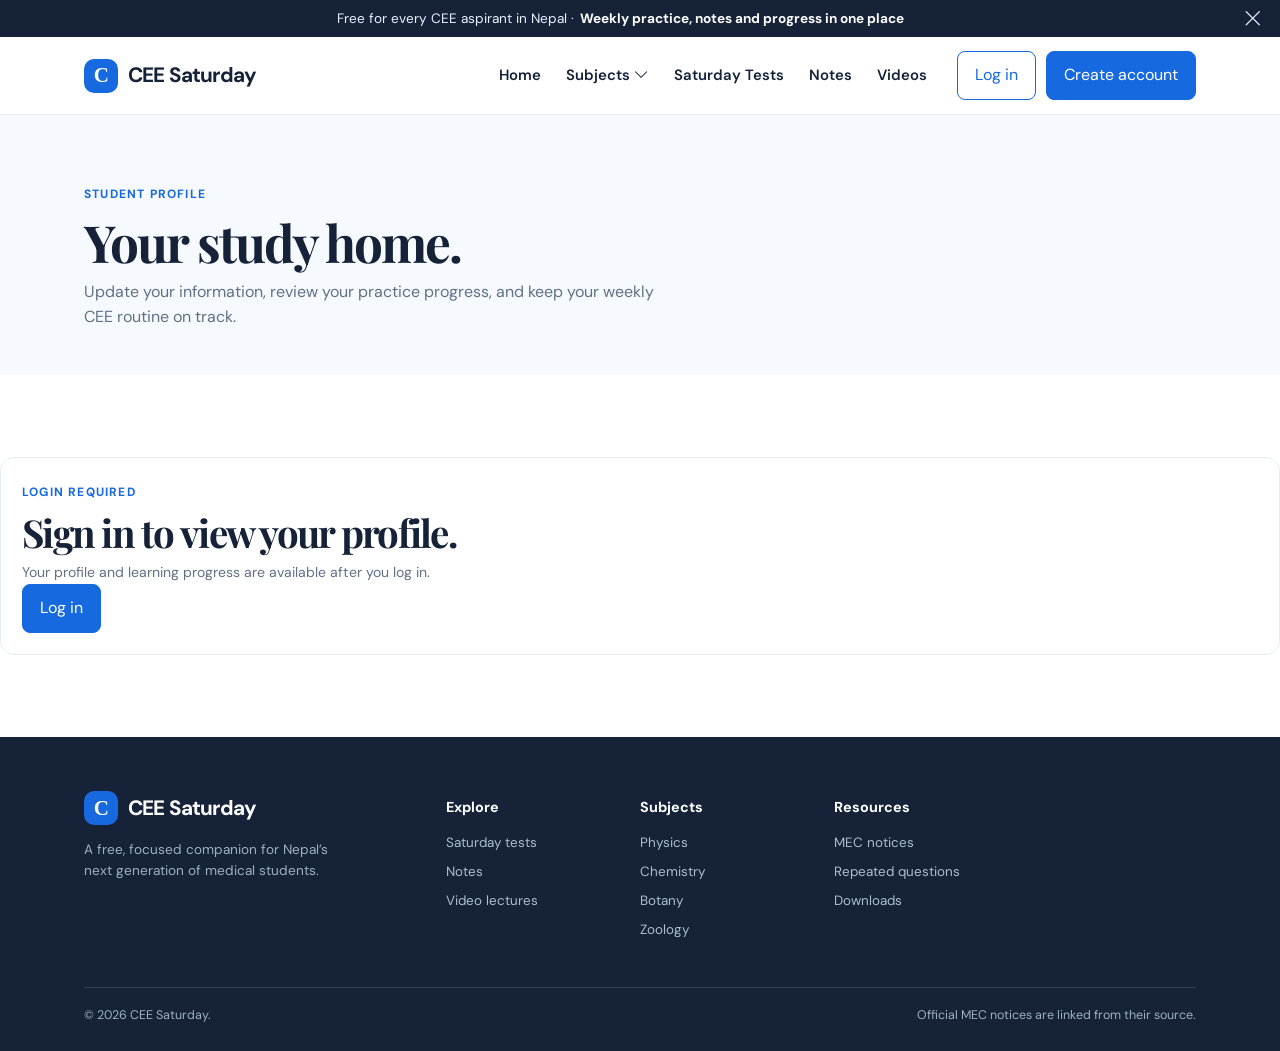
<file: profile.html>
<!doctype html><html lang="en"><head><meta charset="utf-8"><meta name="viewport" content="width=device-width,initial-scale=1"><title>My Profile — CEE Saturday</title><meta name="description" content="Manage your CEE Saturday student profile and review your practice progress."><link rel="stylesheet" href="https://cdn.jsdelivr.net/npm/bootstrap-icons@1.11.3/font/bootstrap-icons.min.css"><link rel="stylesheet" href="styles.css"></head><body id="profilePage"><div class="announcement site-announcement">Free for every CEE aspirant in Nepal · <strong>Weekly practice, notes and progress in one place</strong></div><header class="navbar"><div class="container nav-inner"><a class="brand" href="index.html"><span class="brand-mark">C</span>CEE Saturday</a><nav class="nav-links"><a href="index.html">Home</a><div class="subject-menu"><button type="button" class="subject-toggle" aria-expanded="false">Subjects <i class="bi bi-chevron-down"></i></button><div class="mega"><a href="notes.html?subject=physics"><b>Physics</b>Notes · Videos · Questions</a><a href="notes.html?subject=chemistry"><b>Chemistry</b>Notes · Videos · Questions</a><a href="notes.html?subject=botany"><b>Botany</b>Notes · Videos · Questions</a><a href="notes.html?subject=zoology"><b>Zoology</b>Notes · Videos · Questions</a></div></div><a href="saturday-tests.html">Saturday Tests</a><a href="notes.html">Notes</a><a href="videos.html">Videos</a></nav><div class="nav-actions"></div><button type="button" class="mobile-toggle" aria-label="Open navigation" aria-expanded="false"><i class="bi bi-list"></i></button></div></header>
<main><section class="page-head"><div class="container"><div class="eyebrow">Student profile</div><h1>Your study home.</h1><p class="section-sub">Update your information, review your practice progress, and keep your weekly CEE routine on track.</p></div></section>
<section class="section"><div class="container" id="profileContent" hidden><div class="profile-grid"><article class="profile-card profile-main"><div class="profile-avatar"><i class="bi bi-person"></i></div><div><span class="eyebrow">Account</span><h2 style="margin:6px 0 2px">Your information</h2><p class="section-sub">Your email is used for login and cannot be changed here.</p></div><form id="profileForm" class="profile-form"><label for="profileName">Full name</label><input id="profileName" required><label for="profileUsername">Username</label><input id="profileUsername" required pattern="[a-zA-Z0-9_]{3,24}"><label for="profileEmail">Email</label><input id="profileEmail" disabled><label for="profileCourse">Course / programme</label><input id="profileCourse" placeholder="MBBS"><label for="profileBio">About you</label><textarea id="profileBio" rows="4" maxlength="280" placeholder="Optional study goal"></textarea><div id="profileSaveNotice" hidden></div><button class="btn" id="profileSaveButton" type="submit">Save changes</button></form></article>
<aside class="profile-card progress-card"><span class="eyebrow">Practice progress</span><div class="progress-heading"><h2 style="margin:5px 0">How much have you covered?</h2><strong id="profileProgressValue">0%</strong></div><div class="progress-track large"><span id="profileProgressBar"></span></div><div class="profile-stats" id="profileStats"></div><h3 style="margin:25px 0 12px">Subjects</h3><div id="profileSubjects" class="profile-subjects"></div><a class="btn btn-outline" href="saturday-tests.html" style="margin-top:20px;width:100%">Continue practicing <i class="bi bi-arrow-right"></i></a></aside></div></div>
<div id="profileGuest" class="archive-card" hidden><span class="eyebrow">Login required</span><h2>Sign in to view your profile.</h2><p class="section-sub">Your profile and learning progress are available after you log in.</p><button class="btn" data-login-open>Log in</button></div></div></section></main>
<footer><div class="container"><div class="footer-grid"><div><a class="brand" href="index.html"><span class="brand-mark">C</span>CEE Saturday</a><p>A free, focused companion for Nepal’s next generation of medical students.</p></div><div class="footer-col"><h4>Explore</h4><a href="saturday-tests.html">Saturday tests</a><a href="notes.html">Notes</a><a href="videos.html">Video lectures</a></div><div class="footer-col"><h4>Subjects</h4><a href="notes.html?subject=physics">Physics</a><a href="notes.html?subject=chemistry">Chemistry</a><a href="notes.html?subject=botany">Botany</a><a href="notes.html?subject=zoology">Zoology</a></div><div class="footer-col"><h4>Resources</h4><a href="index.html#notices">MEC notices</a><a href="saturday-tests.html#repeated">Repeated questions</a><a href="notes.html">Downloads</a></div></div><div class="footer-bottom"><span>© 2026 CEE Saturday.</span><span>Official MEC notices are linked from their source.</span></div></div></footer><script src="api-config.js"></script><script src="script.js"></script></body></html>
</file>
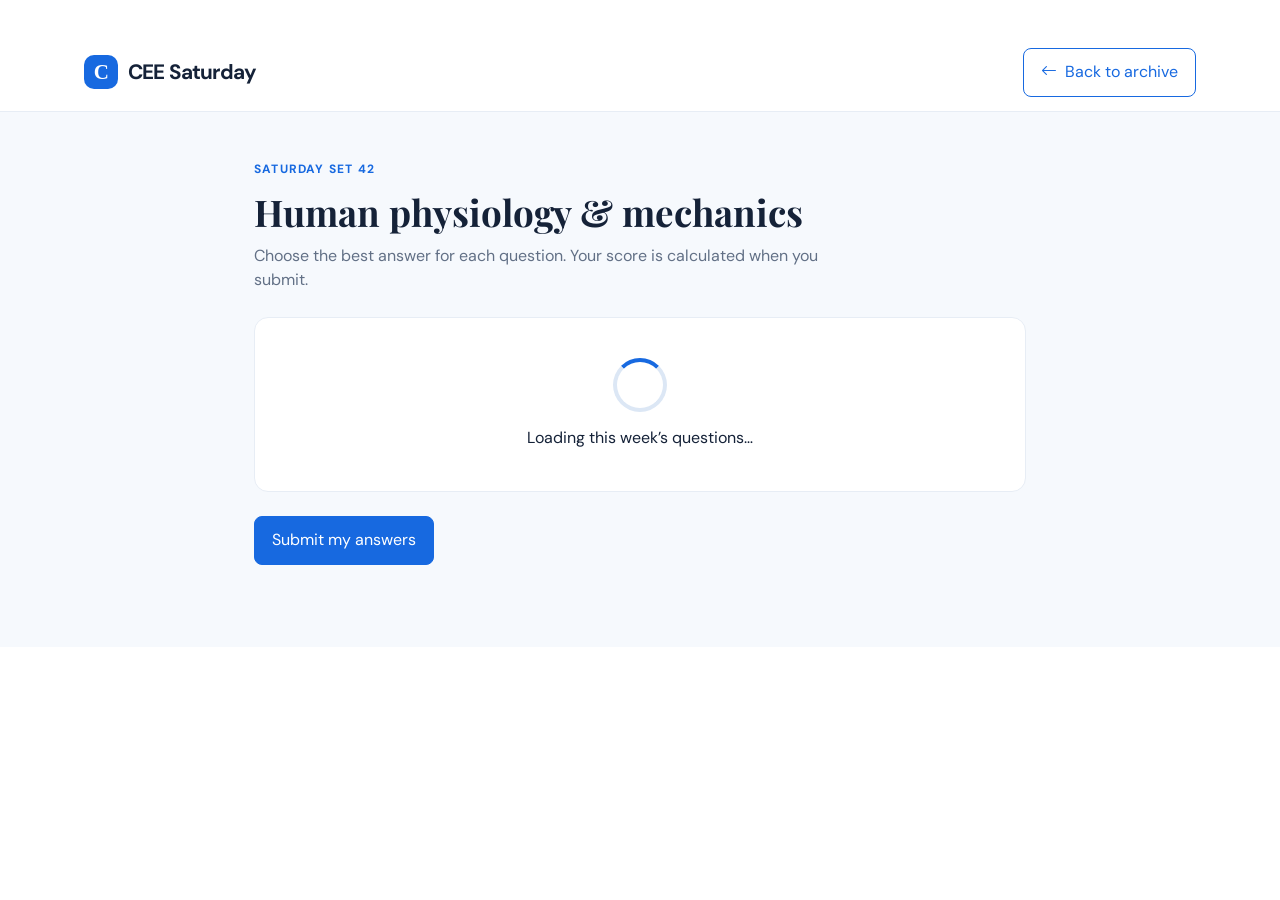
<file: quiz.html>
<!doctype html><html lang="en"><head><meta charset="utf-8"><meta name="viewport" content="width=device-width,initial-scale=1"><title>Saturday Quiz — CEE Saturday</title><link rel="stylesheet" href="https://cdn.jsdelivr.net/npm/bootstrap-icons@1.11.3/font/bootstrap-icons.min.css"><link rel="stylesheet" href="styles.css"></head><body><header class="navbar"><div class="container nav-inner"><a class="brand" href="index.html"><span class="brand-mark">C</span>CEE Saturday</a><a class="btn btn-outline" style="margin-left:auto" href="saturday-tests.html"><i class="bi bi-arrow-left"></i> Back to archive</a></div></header><main class="section alt"><div class="container quiz-shell"><div class="eyebrow">Saturday Set 42</div><h1 style="font:700 2.3rem 'Playfair Display',serif;margin:8px 0">Human physiology & mechanics</h1><p class="section-sub">Choose the best answer for each question. Your score is calculated when you submit.</p><div id="quizStatus" class="archive-card" style="margin:24px 0;text-align:center;padding:40px 20px"><div class="loader-ring" style="border-color:#dce7f5;border-top-color:var(--blue);margin-bottom:14px"></div>Loading this week’s questions…</div><form id="quizForm" class="repeat-list" hidden></form><button id="submitQuiz" type="button" class="btn" hidden>Submit my answers</button></div></main><script src="api-config.js"></script><script src="script.js"></script><script src="quiz.js"></script></body></html>
</file>
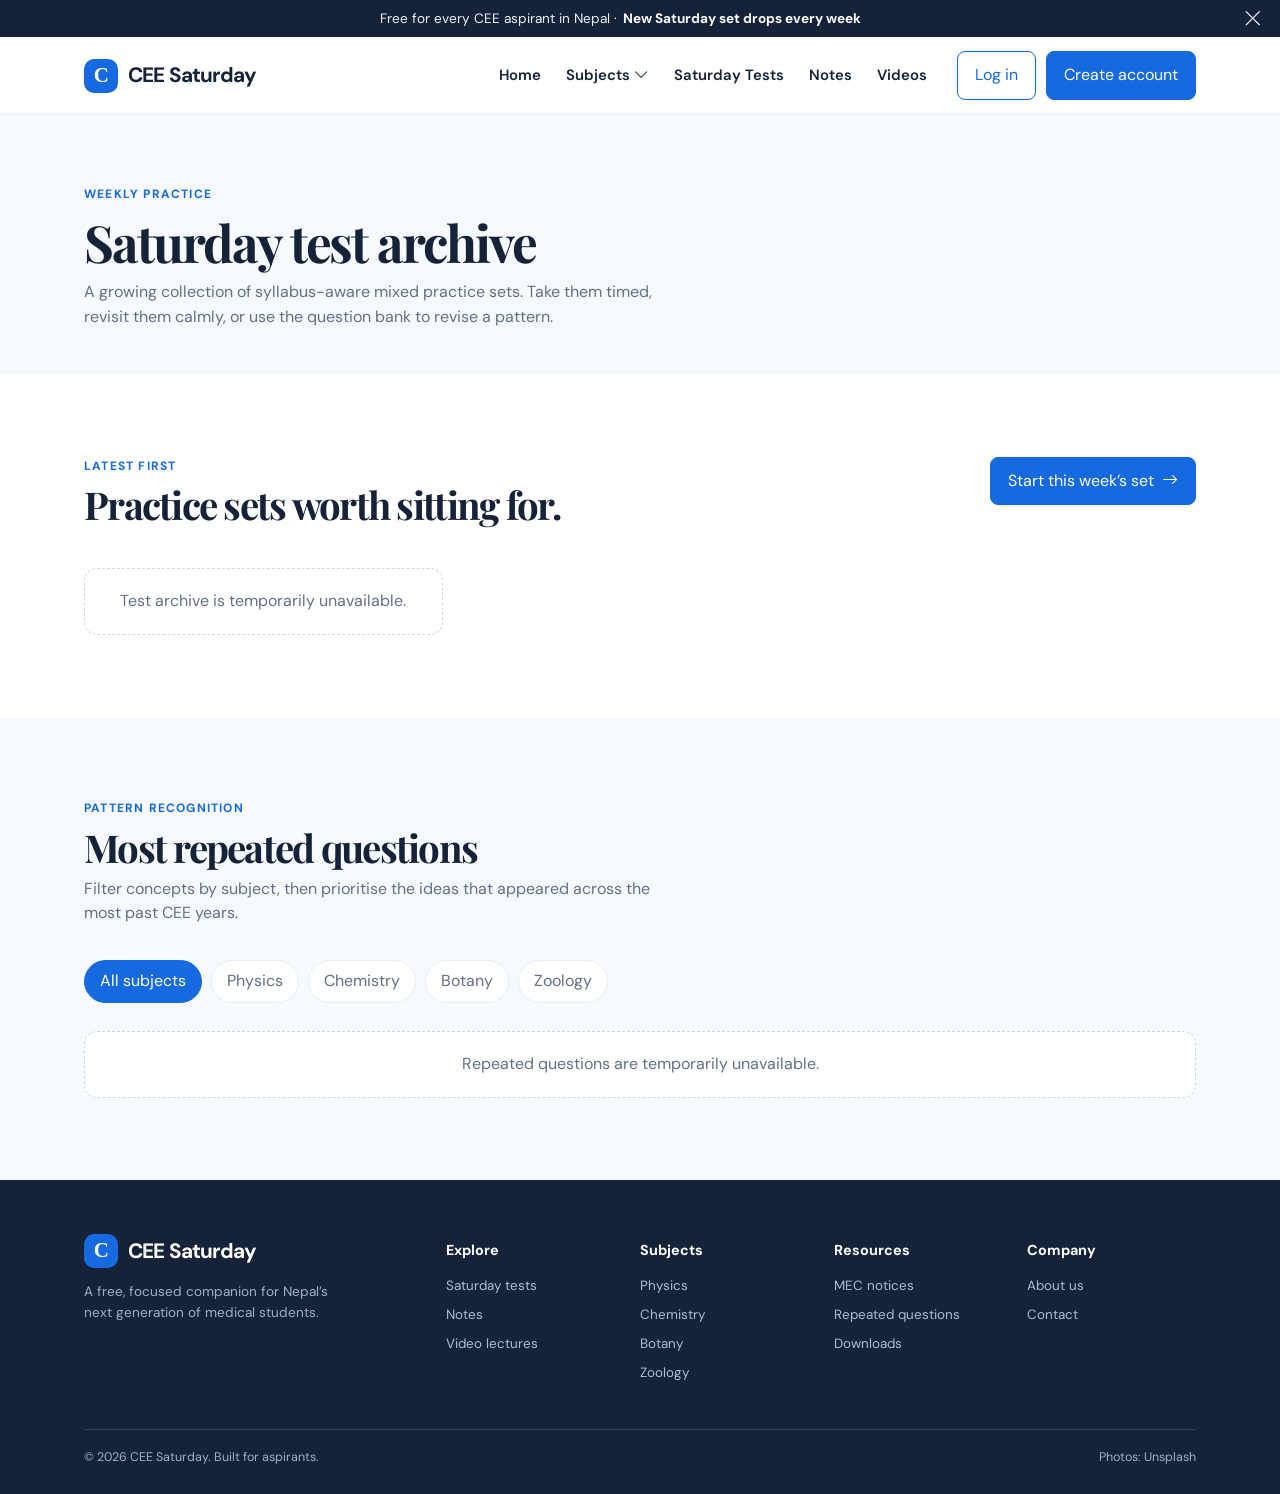
<file: saturday-tests.html>
<!doctype html><html lang="en"><head><meta charset="utf-8"><meta name="viewport" content="width=device-width,initial-scale=1"><title>Saturday Tests — CEE Saturday</title><link rel="stylesheet" href="https://cdn.jsdelivr.net/npm/bootstrap-icons@1.11.3/font/bootstrap-icons.min.css"><link rel="stylesheet" href="styles.css"></head><body>
<div class="announcement site-announcement">Free for every CEE aspirant in Nepal · <strong>New Saturday set drops every week</strong></div><header class="navbar"><div class="container nav-inner"><a class="brand" href="index.html"><span class="brand-mark">C</span>CEE Saturday</a><nav class="nav-links"><a href="index.html">Home</a><div class="subject-menu"><button type="button" class="subject-toggle" aria-expanded="false">Subjects <i class="bi bi-chevron-down"></i></button><div class="mega"><a href="notes.html?subject=physics"><b>Physics</b>Notes · Videos · Questions</a><a href="notes.html?subject=chemistry"><b>Chemistry</b>Notes · Videos · Questions</a><a href="notes.html?subject=botany"><b>Botany</b>Notes · Videos · Questions</a><a href="notes.html?subject=zoology"><b>Zoology</b>Notes · Videos · Questions</a></div></div><a href="saturday-tests.html">Saturday Tests</a><a href="notes.html">Notes</a><a href="videos.html">Videos</a></nav><div class="nav-actions"><button class="btn btn-outline" data-auth>Log in</button><button class="btn" data-auth>Create account</button></div><button type="button" class="mobile-toggle" aria-label="Open navigation" aria-expanded="false"><i class="bi bi-list"></i></button></div></header>
<main><section class="page-head"><div class="container"><div class="eyebrow">Weekly practice</div><h1>Saturday test archive</h1><p class="section-sub">A growing collection of syllabus-aware mixed practice sets. Take them timed, revisit them calmly, or use the question bank to revise a pattern.</p></div></section><section class="section"><div class="container"><div class="section-top"><div><div class="eyebrow">Latest first</div><h2>Practice sets worth sitting for.</h2></div><a class="btn" href="#" data-launch-test>Start this week’s set <i class="bi bi-arrow-right"></i></a></div><div class="archive-grid" id="testArchive" data-dynamic-site><div class="notice-empty">Loading test archive…</div></div></div></section><section class="section alt" id="repeated"><div class="container"><div class="section-top"><div><div class="eyebrow">Pattern recognition</div><h2>Most repeated questions</h2><p class="section-sub">Filter concepts by subject, then prioritise the ideas that appeared across the most past CEE years.</p></div></div><div class="filterbar" data-target="#questionBank"><button class="filter active" data-filter="all">All subjects</button><button class="filter" data-filter="physics">Physics</button><button class="filter" data-filter="chemistry">Chemistry</button><button class="filter" data-filter="botany">Botany</button><button class="filter" data-filter="zoology">Zoology</button></div><div class="repeat-list" id="questionBank"><div class="notice-empty">Loading repeated questions…</div></div></div></section></main>
<footer><div class="container"><div class="footer-grid"><div><a class="brand" href="index.html"><span class="brand-mark">C</span>CEE Saturday</a><p>A free, focused companion for Nepal’s next generation of medical students.</p></div><div class="footer-col"><h4>Explore</h4><a href="saturday-tests.html">Saturday tests</a><a href="notes.html">Notes</a><a href="videos.html">Video lectures</a></div><div class="footer-col"><h4>Subjects</h4><a href="notes.html?subject=physics">Physics</a><a href="notes.html?subject=chemistry">Chemistry</a><a href="notes.html?subject=botany">Botany</a><a href="notes.html?subject=zoology">Zoology</a></div><div class="footer-col"><h4>Resources</h4><a href="index.html#notices">MEC notices</a><a href="#repeated">Repeated questions</a><a href="notes.html">Downloads</a></div><div class="footer-col"><h4>Company</h4><a href="#">About us</a><a href="#">Contact</a></div></div><div class="footer-bottom"><span>© 2026 CEE Saturday. Built for aspirants.</span><span>Photos: Unsplash</span></div></div></footer><div class="modal" id="authModal" role="dialog" aria-modal="true"></div><div class="loader-overlay" id="loader"><div><div class="loader-ring"></div><div class="loader-text" id="loaderText">Loading Physics · Chemistry · Botany · Zoology</div><div class="loader-sub" id="loaderSub">Preparing your practice set</div></div></div><script src="api-config.js"></script><script src="script.js"></script></body></html>
</file>
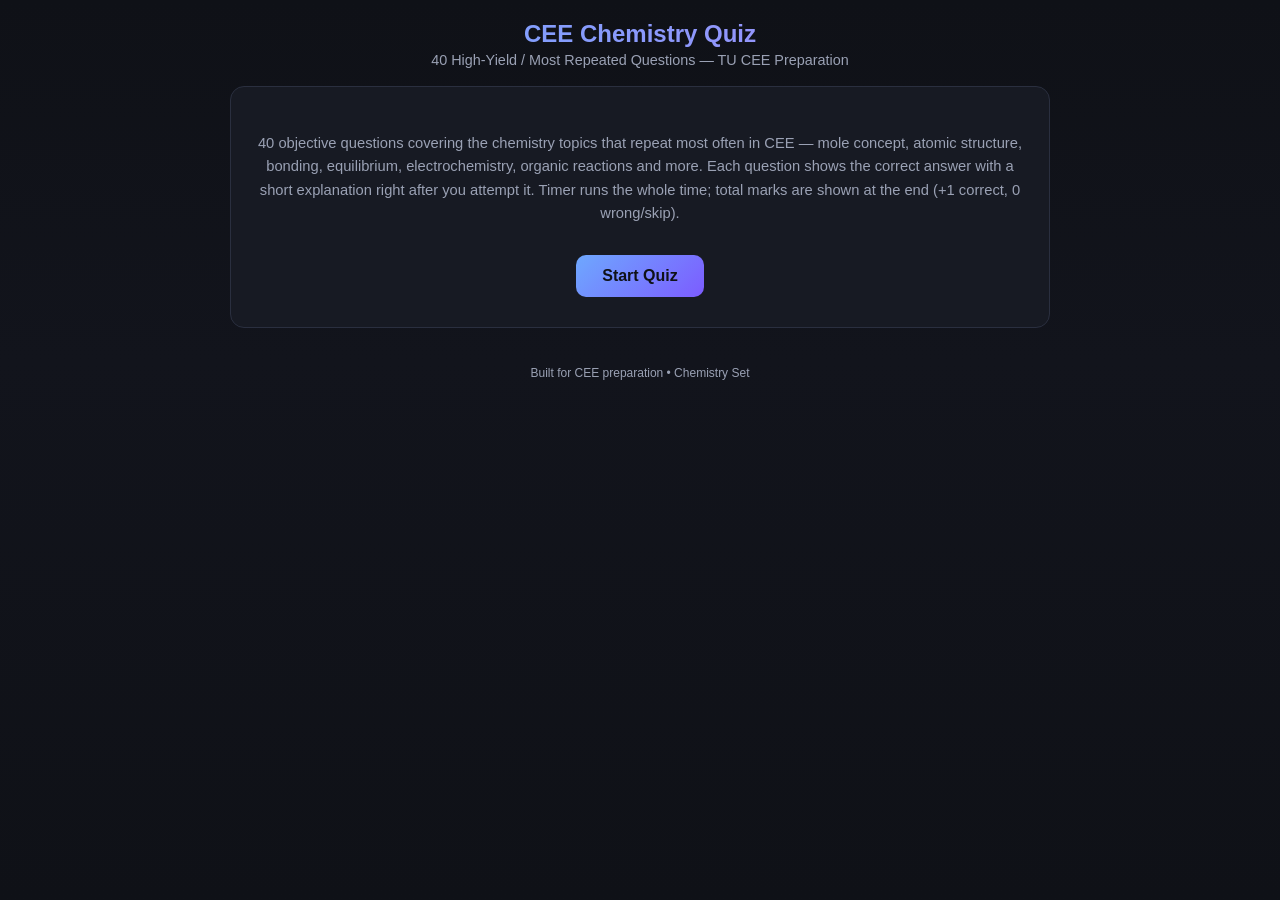
<file: saturday-quiz/chemistry-1-most-repeated.html>
<!DOCTYPE html>
<html lang="en">
<head>
<meta charset="UTF-8">
<meta name="viewport" content="width=device-width, initial-scale=1.0">
<title>CEE Chemistry Quiz — 40 Most Repeated Questions</title>
<style>
  :root{
    --bg:#0f1117;
    --card:#171a23;
    --card2:#1e2230;
    --border:#2a2f3f;
    --text:#e8eaf0;
    --muted:#9aa1b4;
    --accent:#6ea8fe;
    --green:#3ecf8e;
    --red:#ff6b6b;
    --yellow:#ffd166;
  }
  *{box-sizing:border-box;}
  body{
    margin:0;
    font-family:'Segoe UI',Roboto,Arial,sans-serif;
    background:linear-gradient(180deg,#0f1117,#12141c 40%,#0f1117);
    color:var(--text);
    min-height:100vh;
    padding:20px;
  }
  .wrap{max-width:820px;margin:0 auto;}
  header{
    text-align:center;
    margin-bottom:18px;
  }
  header h1{
    font-size:1.5rem;
    margin:0 0 4px;
    background:linear-gradient(90deg,var(--accent),#a78bfa);
    -webkit-background-clip:text;
    background-clip:text;
    color:transparent;
  }
  header p{color:var(--muted);margin:0;font-size:.9rem;}

  .topbar{
    display:flex;
    justify-content:space-between;
    align-items:center;
    background:var(--card);
    border:1px solid var(--border);
    border-radius:12px;
    padding:12px 16px;
    margin-bottom:16px;
    flex-wrap:wrap;
    gap:10px;
  }
  .stat{text-align:center;min-width:70px;}
  .stat .val{font-size:1.1rem;font-weight:700;}
  .stat .lbl{font-size:.7rem;color:var(--muted);text-transform:uppercase;letter-spacing:.05em;}
  #timerVal{color:var(--yellow);}
  #scoreVal{color:var(--green);}

  #startScreen{
    background:var(--card);
    border:1px solid var(--border);
    border-radius:14px;
    padding:30px 24px;
    text-align:center;
  }
  #startScreen p{color:var(--muted);line-height:1.6;font-size:.92rem;}
  .btn{
    background:linear-gradient(135deg,var(--accent),#7c5cff);
    color:#0f1117;
    border:none;
    padding:12px 26px;
    border-radius:10px;
    font-weight:700;
    font-size:1rem;
    cursor:pointer;
    margin-top:14px;
  }
  .btn:hover{filter:brightness(1.08);}
  .btn.secondary{
    background:var(--card2);
    color:var(--text);
    border:1px solid var(--border);
  }

  .qcard{
    background:var(--card);
    border:1px solid var(--border);
    border-radius:14px;
    padding:20px;
    margin-bottom:14px;
    display:none;
  }
  .qcard.active{display:block;}
  .qhead{
    display:flex;
    justify-content:space-between;
    color:var(--muted);
    font-size:.8rem;
    margin-bottom:8px;
  }
  .qtext{font-size:1.05rem;font-weight:600;margin-bottom:14px;line-height:1.5;}
  .options{display:flex;flex-direction:column;gap:9px;}
  .opt{
    background:var(--card2);
    border:1px solid var(--border);
    border-radius:10px;
    padding:11px 14px;
    cursor:pointer;
    font-size:.93rem;
    transition:.15s;
  }
  .opt:hover{border-color:var(--accent);}
  .opt.correct{
    background:rgba(62,207,142,.15);
    border-color:var(--green);
    color:var(--green);
  }
  .opt.wrong{
    background:rgba(255,107,107,.15);
    border-color:var(--red);
    color:var(--red);
  }
  .opt.disabled{cursor:default;pointer-events:none;}
  .explain{
    margin-top:12px;
    padding:12px 14px;
    background:#12151f;
    border-left:3px solid var(--accent);
    border-radius:8px;
    font-size:.87rem;
    color:var(--muted);
    display:none;
  }
  .explain.show{display:block;}
  .navrow{
    display:flex;
    justify-content:space-between;
    margin-top:16px;
  }
  .navrow button{
    background:var(--card2);
    color:var(--text);
    border:1px solid var(--border);
    padding:9px 16px;
    border-radius:8px;
    cursor:pointer;
    font-size:.88rem;
  }
  .navrow button:disabled{opacity:.4;cursor:not-allowed;}

  #jumpGrid{
    display:grid;
    grid-template-columns:repeat(10,1fr);
    gap:6px;
    margin:14px 0;
  }
  #jumpGrid button{
    aspect-ratio:1;
    border-radius:6px;
    border:1px solid var(--border);
    background:var(--card2);
    color:var(--text);
    font-size:.75rem;
    cursor:pointer;
  }
  #jumpGrid button.answered{background:rgba(110,168,254,.25);border-color:var(--accent);}
  #jumpGrid button.current{outline:2px solid var(--yellow);}

  #resultScreen{
    display:none;
    background:var(--card);
    border:1px solid var(--border);
    border-radius:14px;
    padding:26px;
    text-align:center;
  }
  #resultScreen h2{margin-top:0;}
  .bigscore{font-size:2.6rem;font-weight:800;color:var(--green);margin:6px 0;}
  .resultgrid{
    display:grid;
    grid-template-columns:repeat(3,1fr);
    gap:10px;
    margin:18px 0;
  }
  .resultgrid div{
    background:var(--card2);
    border:1px solid var(--border);
    border-radius:10px;
    padding:12px;
  }
  .resultgrid .v{font-size:1.2rem;font-weight:700;}
  .resultgrid .l{font-size:.72rem;color:var(--muted);text-transform:uppercase;}

  #reviewList{text-align:left;margin-top:20px;}
  .revItem{
    background:var(--card2);
    border:1px solid var(--border);
    border-radius:10px;
    padding:12px 14px;
    margin-bottom:8px;
    font-size:.87rem;
  }
  .revItem .q{font-weight:600;margin-bottom:4px;}
  .revItem .a{color:var(--muted);}
  .tagCorrect{color:var(--green);font-weight:700;}
  .tagWrong{color:var(--red);font-weight:700;}
  .tagSkip{color:var(--yellow);font-weight:700;}

  footer{text-align:center;color:var(--muted);font-size:.75rem;margin-top:24px;}
</style>
</head>
<body>
<div class="wrap">
  <header>
    <h1>CEE Chemistry Quiz</h1>
    <p>40 High-Yield / Most Repeated Questions — TU CEE Preparation</p>
  </header>

  <div id="startScreen">
    <p>40 objective questions covering the chemistry topics that repeat most often in CEE — mole concept, atomic structure, bonding, equilibrium, electrochemistry, organic reactions and more. Each question shows the correct answer with a short explanation right after you attempt it. Timer runs the whole time; total marks are shown at the end (+1 correct, 0 wrong/skip).</p>
    <button class="btn" onclick="startQuiz()">Start Quiz</button>
  </div>

  <div class="topbar" id="topbar" style="display:none;">
    <div class="stat"><div class="val" id="timerVal">00:00</div><div class="lbl">Time</div></div>
    <div class="stat"><div class="val" id="progressVal">0/40</div><div class="lbl">Attempted</div></div>
    <div class="stat"><div class="val" id="scoreVal">0</div><div class="lbl">Score (live)</div></div>
    <button class="btn secondary" style="margin:0;" onclick="finishQuiz()">Submit Quiz</button>
  </div>

  <div id="jumpGrid"></div>

  <div id="quizArea"></div>

  <div id="resultScreen">
    <h2>Quiz Completed</h2>
    <div class="bigscore" id="finalScore">0 / 40</div>
    <div class="resultgrid">
      <div><div class="v" id="rCorrect">0</div><div class="l">Correct</div></div>
      <div><div class="v" id="rWrong">0</div><div class="l">Wrong</div></div>
      <div><div class="v" id="rSkip">0</div><div class="l">Skipped</div></div>
      <div><div class="v" id="rTime">00:00</div><div class="l">Time Taken</div></div>
      <div><div class="v" id="rPercent">0%</div><div class="l">Percentage</div></div>
      <div><div class="v" id="rAccuracy">0%</div><div class="l">Accuracy</div></div>
    </div>
    <button class="btn" onclick="location.reload()">Retake Quiz</button>
    <div id="reviewList"></div>
  </div>

  <footer>Built for CEE preparation • Chemistry Set</footer>
</div>

<script>
const questions = [
{q:"The number of moles of electrons required to reduce 1 mole of MnO4⁻ to Mn²⁺ is:",o:["1","3","5","7"],a:2,e:"Mn goes from +7 to +2, a gain of 5 electrons: MnO4⁻ + 8H⁺ + 5e⁻ → Mn²⁺ + 4H2O."},
{q:"Which quantum number determines the shape of an orbital?",o:["Principal (n)","Azimuthal (l)","Magnetic (m)","Spin (s)"],a:1,e:"The azimuthal (angular momentum) quantum number l defines the subshell/orbital shape (s, p, d, f)."},
{q:"According to Aufbau principle, the electron enters into the orbital having:",o:["Highest (n+l) value","Lowest (n+l) value","Highest n value","Lowest n value only"],a:1,e:"Electrons fill orbitals in order of increasing (n+l); for equal (n+l), the orbital with lower n is filled first."},
{q:"The hybridization of carbon in CH4, C2H4 and C2H2 respectively is:",o:["sp3, sp2, sp","sp2, sp3, sp","sp, sp2, sp3","sp3, sp, sp2"],a:0,e:"CH4 is sp3 (tetrahedral), C2H4 is sp2 (planar, double bond), C2H2 is sp (linear, triple bond)."},
{q:"Which of the following has the maximum bond angle?",o:["NH3","H2O","CH4","PH3"],a:2,e:"CH4 has an ideal tetrahedral bond angle of 109.5°, unaffected by lone pairs (unlike NH3, H2O)."},
{q:"The ideal gas equation PV = nRT fails to explain the behaviour of real gases mainly because it ignores:",o:["Temperature","Molecular volume and intermolecular forces","Pressure","Number of moles"],a:1,e:"Real gases deviate from ideality due to finite molecular volume and intermolecular attractions, corrected by the van der Waals equation."},
{q:"For a spontaneous process at constant temperature and pressure, which condition must hold?",o:["ΔG > 0","ΔG = 0","ΔG < 0","ΔS = 0"],a:2,e:"A process is spontaneous at constant T and P when the Gibbs free energy change ΔG is negative."},
{q:"For the equilibrium reaction, Le Chatelier's principle predicts that increasing pressure favours the side with:",o:["More moles of gas","Fewer moles of gas","Equal moles of gas","No effect ever"],a:1,e:"Increasing pressure shifts equilibrium toward the side with fewer gas moles, reducing total volume."},
{q:"The pH of a 0.01 M HCl solution is approximately:",o:["1","2","7","12"],a:1,e:"HCl is a strong acid, fully dissociated: [H+] = 0.01 M = 10⁻², so pH = 2."},
{q:"In the electrochemical series, the species with the most positive standard reduction potential is the:",o:["Strongest reducing agent","Weakest oxidizing agent","Strongest oxidizing agent","Least reactive metal"],a:2,e:"A high (more positive) standard reduction potential means the species is readily reduced, making it a strong oxidizing agent."},
{q:"The rate of a first-order reaction depends on:",o:["Square of concentration of reactant","First power of concentration of one reactant","Concentration of product","Zero order in reactant"],a:1,e:"For a first-order reaction, rate = k[A]¹, directly proportional to the first power of reactant concentration."},
{q:"Which of the following alkaline earth metal hydroxides is the most soluble in water?",o:["Be(OH)2","Mg(OH)2","Ca(OH)2","Ba(OH)2"],a:3,e:"Solubility of Group 2 hydroxides increases down the group; Ba(OH)2 is the most soluble."},
{q:"Which noble gas does NOT form any known chemical compound?",o:["Xenon","Krypton","Helium","Radon"],a:2,e:"Helium has an extremely high ionization energy and no known stable compounds, unlike Xe and Kr."},
{q:"The oxidation state of chromium in K2Cr2O7 is:",o:["+3","+4","+6","+7"],a:2,e:"In K2Cr2O7: 2(+1) + 2(Cr) + 7(-2) = 0 → Cr = +6."},
{q:"According to Werner's theory, the secondary valency of a coordination compound corresponds to:",o:["Oxidation number","Coordination number","Charge on the complex","Number of ligands only in outer sphere"],a:1,e:"Secondary valency in Werner's theory is the coordination number — the number of ligand donor atoms bonded to the central metal."},
{q:"The IUPAC name of CH3-CH2-CHO is:",o:["Propanal","Propanol","Propanone","Propanoic acid"],a:0,e:"CH3-CH2-CHO is a 3-carbon aldehyde, named propanal."},
{q:"Which type of isomerism is shown by ethanol and dimethyl ether?",o:["Chain isomerism","Position isomerism","Functional isomerism","Geometrical isomerism"],a:2,e:"Ethanol (C2H5OH) and dimethyl ether (CH3OCH3) have the same molecular formula but different functional groups — functional isomerism."},
{q:"Markovnikov's rule is applicable to the addition of HX to:",o:["Symmetrical alkenes","Unsymmetrical alkenes","Alkanes","Aromatic rings"],a:1,e:"Markovnikov's rule states that in addition of HX to an unsymmetrical alkene, H adds to the carbon with more hydrogens already attached."},
{q:"The SN1 reaction mechanism proceeds through the formation of a:",o:["Free radical","Carbanion","Carbocation intermediate","Carbene"],a:2,e:"SN1 reactions occur via a two-step mechanism involving a stable carbocation intermediate, favoring tertiary substrates."},
{q:"Which reagent is commonly used to distinguish between primary, secondary and tertiary alcohols?",o:["Lucas reagent","Tollens' reagent","Fehling's solution","Grignard reagent"],a:0,e:"Lucas reagent (ZnCl2/conc. HCl) reacts at different rates with 1°, 2°, and 3° alcohols, producing turbidity at different speeds."},
{q:"Aldehydes give a positive Tollens' test because they act as:",o:["Oxidizing agents","Reducing agents","Dehydrating agents","Catalysts"],a:1,e:"Aldehydes reduce Tollens' reagent (ammoniacal AgNO3) to metallic silver (silver mirror), acting as reducing agents."},
{q:"The acidity order of carboxylic acid, phenol, and alcohol is:",o:["Alcohol > Phenol > Carboxylic acid","Carboxylic acid > Phenol > Alcohol","Phenol > Carboxylic acid > Alcohol","Carboxylic acid > Alcohol > Phenol"],a:1,e:"Carboxylic acids are most acidic (stable resonance-stabilized carboxylate), followed by phenol, then alcohol (least acidic)."},
{q:"Aniline is a weaker base than methylamine because:",o:["Aniline has higher molecular weight","The lone pair on N is delocalized into the benzene ring","Aniline is more soluble in water","Methylamine has a triple bond"],a:1,e:"In aniline, the nitrogen lone pair conjugates with the aromatic ring, reducing its availability for protonation, hence weaker basicity."},
{q:"Glucose and fructose are examples of:",o:["Disaccharides","Monosaccharides","Polysaccharides","Polymers"],a:1,e:"Both glucose and fructose are simple sugars that cannot be hydrolyzed further — monosaccharides."},
{q:"Proteins are polymers of:",o:["Glucose units","Amino acids","Fatty acids","Nucleotides"],a:1,e:"Proteins are formed by condensation polymerization of amino acids linked via peptide bonds."},
{q:"Nylon-6,6 is an example of which type of polymer?",o:["Addition polymer","Condensation polymer","Natural polymer","Elastomer only"],a:1,e:"Nylon-6,6 is formed by condensation polymerization of hexamethylenediamine and adipic acid, releasing water."},
{q:"The main cause of ozone layer depletion is attributed to:",o:["Carbon dioxide","Chlorofluorocarbons (CFCs)","Nitrogen gas","Water vapour"],a:1,e:"CFCs release chlorine radicals in the stratosphere that catalytically destroy ozone molecules."},
{q:"In a face-centred cubic (fcc) unit cell, the number of atoms per unit cell is:",o:["1","2","4","6"],a:2,e:"FCC: 8 corner atoms × 1/8 + 6 face atoms × 1/2 = 1 + 3 = 4 atoms per unit cell."},
{q:"The colligative property that is used to determine the molar mass of a polymer is usually:",o:["Relative lowering of vapour pressure","Osmotic pressure","Elevation in boiling point","Depression in freezing point"],a:1,e:"Osmotic pressure is preferred for large molecules like polymers because even dilute solutions give a measurable, significant osmotic pressure."},
{q:"Adsorption of gas on a solid surface generally decreases with increase in:",o:["Surface area","Pressure","Temperature","Concentration of gas"],a:2,e:"Adsorption is generally exothermic, so increasing temperature decreases the extent of adsorption."},
{q:"The process of concentration of ore by froth flotation is mainly used for:",o:["Oxide ores","Sulphide ores","Carbonate ores","Halide ores"],a:1,e:"Froth flotation exploits the preferential wetting of sulphide ore particles by oil/froth, separating them from gangue."},
{q:"Which gas is evolved when dilute HCl reacts with sodium carbonate?",o:["H2","O2","CO2","Cl2"],a:2,e:"Na2CO3 + 2HCl → 2NaCl + H2O + CO2, releasing carbon dioxide gas with brisk effervescence."},
{q:"The number of significant figures in Avogadro's number (6.022 × 10²³) is:",o:["3","4","5","6"],a:1,e:"6.022 has four significant figures (6, 0, 2, 2)."},
{q:"Which of the following exhibits hydrogen bonding most strongly?",o:["HF","HCl","HBr","HI"],a:0,e:"HF has the smallest, most electronegative F atom, giving it the strongest hydrogen bonding among the hydrogen halides."},
{q:"A catalyst increases the rate of reaction by:",o:["Increasing the enthalpy of reaction","Lowering the activation energy","Increasing the activation energy","Shifting equilibrium position"],a:1,e:"A catalyst provides an alternate pathway with lower activation energy, speeding up both forward and reverse reactions without shifting equilibrium."},
{q:"According to the Arrhenius equation, rate constant k increases with:",o:["Decrease in temperature","Increase in temperature","Decrease in activation energy only","No dependence on temperature"],a:1,e:"k = Ae^(-Ea/RT); as temperature increases, k increases exponentially."},
{q:"The Hardy-Schulze rule relates coagulating power of an ion to its:",o:["Atomic mass","Charge (valency)","Ionic radius only","Boiling point"],a:1,e:"Hardy-Schulze rule states that the coagulating power of an ion increases sharply with the magnitude of its charge on the ion opposite to that of the sol particle."},
{q:"Which of the following is an example of a Lewis acid?",o:["NH3","BF3","H2O","OH⁻"],a:1,e:"BF3 has an incomplete octet and can accept an electron pair, making it a classic Lewis acid."},
{q:"The vapour density of a gas is 8. Its molecular mass is:",o:["8","16","24","32"],a:1,e:"Molecular mass = 2 × vapour density = 2 × 8 = 16."},
{q:"Which of the following has the highest lattice energy?",o:["NaCl","MgO","KCl","CaO"],a:1,e:"MgO has small, highly charged ions (Mg²⁺, O²⁻), giving it the highest lattice energy among the given options."},
{q:"Ozone acts as a powerful:",o:["Reducing agent only","Oxidizing agent","Neutral gas with no reactivity","Inert gas"],a:1,e:"Ozone readily decomposes to give nascent oxygen, making it a strong oxidizing agent used in bleaching and water purification."}
];

let current = 0;
let answers = new Array(questions.length).fill(null); // selected option index or null
let startTime = null;
let timerInterval = null;
let elapsedSeconds = 0;
let finished = false;

const quizArea = document.getElementById('quizArea');
const jumpGrid = document.getElementById('jumpGrid');

function buildJumpGrid(){
  jumpGrid.innerHTML = '';
  questions.forEach((_,i)=>{
    const b = document.createElement('button');
    b.textContent = i+1;
    b.onclick = ()=>goTo(i);
    jumpGrid.appendChild(b);
  });
}

function buildQuestions(){
  quizArea.innerHTML = '';
  questions.forEach((qObj,i)=>{
    const card = document.createElement('div');
    card.className = 'qcard';
    card.id = 'q'+i;
    card.innerHTML = `
      <div class="qhead"><span>Question ${i+1} of ${questions.length}</span><span>1 mark</span></div>
      <div class="qtext">${qObj.q}</div>
      <div class="options" id="opts${i}"></div>
      <div class="explain" id="exp${i}"><strong>Explanation:</strong> ${qObj.e}</div>
      <div class="navrow">
        <button onclick="goTo(${i-1})" ${i===0?'disabled':''}>← Previous</button>
        <button onclick="goTo(${i+1})" ${i===questions.length-1?'disabled':''}>Next →</button>
      </div>
    `;
    quizArea.appendChild(card);
    const optsDiv = card.querySelector('#opts'+i);
    qObj.o.forEach((optText,oi)=>{
      const opt = document.createElement('div');
      opt.className = 'opt';
      opt.textContent = String.fromCharCode(65+oi) + ') ' + optText;
      opt.onclick = ()=>selectAnswer(i,oi);
      optsDiv.appendChild(opt);
    });
  });
}

function selectAnswer(qi,oi){
  if(answers[qi] !== null || finished) return; // lock after first attempt
  answers[qi] = oi;
  renderQuestionState(qi);
  updateProgress();
  updateJumpGrid();
}

function renderQuestionState(qi){
  const qObj = questions[qi];
  const optsDiv = document.getElementById('opts'+qi);
  const opts = optsDiv.querySelectorAll('.opt');
  const selected = answers[qi];
  opts.forEach((el,oi)=>{
    el.classList.add('disabled');
    if(oi === qObj.a) el.classList.add('correct');
    if(selected !== null && oi === selected && oi !== qObj.a) el.classList.add('wrong');
  });
  if(selected !== null){
    document.getElementById('exp'+qi).classList.add('show');
  }
}

function goTo(i){
  if(i<0 || i>=questions.length) return;
  document.querySelectorAll('.qcard').forEach(c=>c.classList.remove('active'));
  document.getElementById('q'+i).classList.add('active');
  current = i;
  updateJumpGrid();
}

function updateJumpGrid(){
  const btns = jumpGrid.querySelectorAll('button');
  btns.forEach((b,i)=>{
    b.classList.toggle('answered', answers[i] !== null);
    b.classList.toggle('current', i === current);
  });
}

function updateProgress(){
  const attempted = answers.filter(a=>a!==null).length;
  document.getElementById('progressVal').textContent = attempted + '/' + questions.length;
  const score = answers.reduce((acc,a,i)=> acc + (a===questions[i].a ? 1 : 0), 0);
  document.getElementById('scoreVal').textContent = score;
}

function startTimer(){
  startTime = Date.now();
  timerInterval = setInterval(()=>{
    elapsedSeconds = Math.floor((Date.now()-startTime)/1000);
    document.getElementById('timerVal').textContent = formatTime(elapsedSeconds);
  },1000);
}

function formatTime(sec){
  const m = Math.floor(sec/60).toString().padStart(2,'0');
  const s = (sec%60).toString().padStart(2,'0');
  return m+':'+s;
}

function startQuiz(){
  document.getElementById('startScreen').style.display = 'none';
  document.getElementById('topbar').style.display = 'flex';
  buildJumpGrid();
  buildQuestions();
  goTo(0);
  startTimer();
}

function finishQuiz(){
  if(finished) return;
  finished = true;
  clearInterval(timerInterval);
  // reveal all remaining answers
  questions.forEach((_,i)=>renderQuestionState(i));

  const correct = answers.reduce((acc,a,i)=> acc + (a===questions[i].a ? 1 : 0), 0);
  const wrong = answers.filter((a,i)=> a!==null && a!==questions[i].a).length;
  const skipped = answers.filter(a=>a===null).length;
  const attempted = correct + wrong;

  document.getElementById('finalScore').textContent = correct + ' / ' + questions.length;
  document.getElementById('rCorrect').textContent = correct;
  document.getElementById('rWrong').textContent = wrong;
  document.getElementById('rSkip').textContent = skipped;
  document.getElementById('rTime').textContent = formatTime(elapsedSeconds);
  document.getElementById('rPercent').textContent = Math.round((correct/questions.length)*100) + '%';
  document.getElementById('rAccuracy').textContent = attempted>0 ? Math.round((correct/attempted)*100) + '%' : '0%';

  // build review list
  const reviewList = document.getElementById('reviewList');
  reviewList.innerHTML = '<h3 style="text-align:left;">Review</h3>';
  questions.forEach((qObj,i)=>{
    const sel = answers[i];
    const tag = sel===null ? '<span class="tagSkip">Skipped</span>' : (sel===qObj.a ? '<span class="tagCorrect">Correct</span>' : '<span class="tagWrong">Wrong</span>');
    const div = document.createElement('div');
    div.className = 'revItem';
    div.innerHTML = `<div class="q">${i+1}. ${qObj.q} — ${tag}</div>
      <div class="a">Correct answer: ${String.fromCharCode(65+qObj.a)}) ${qObj.o[qObj.a]}${sel!==null && sel!==qObj.a ? ' | Your answer: '+String.fromCharCode(65+sel)+') '+qObj.o[sel] : ''}</div>`;
    reviewList.appendChild(div);
  });

  document.getElementById('topbar').style.display = 'none';
  quizArea.style.display = 'none';
  jumpGrid.style.display = 'none';
  document.getElementById('resultScreen').style.display = 'block';
  window.scrollTo({top:0,behavior:'smooth'});
}
</script>
</body>
</html>
</file>
<file: styles.css>
@import url('https://fonts.googleapis.com/css2?family=DM+Sans:wght@400;500;600;700&family=Playfair+Display:wght@600;700&display=swap');
:root{--blue:#1769e0;--ink:#152238;--muted:#627086;--line:#e7edf5;--pale:#f6f9fd;--aqua:#dceeff;--yellow:#fff0ba;--radius:18px}*{box-sizing:border-box}html{scroll-behavior:smooth}body{margin:0;font-family:'DM Sans',sans-serif;color:var(--ink);background:#fff;line-height:1.55;animation:pageFadeIn .45s ease}@keyframes pageFadeIn{from{opacity:0;transform:translateY(6px)}to{opacity:1;transform:none}}a{color:inherit;text-decoration:none}img{max-width:100%;display:block}.container{max-width:1160px;margin:auto;padding:0 24px}.announcement{background:#152238;color:#e9f2ff;text-align:center;font-size:.85rem;padding:8px}.announcement strong{color:white}.navbar{height:78px;border-bottom:1px solid var(--line);display:flex;align-items:center;background:rgba(255,255,255,.96);position:sticky;top:0;z-index:20}.nav-inner{display:flex;align-items:center;width:100%;gap:30px}.brand{font-size:1.3rem;font-weight:700;letter-spacing:-.04em;display:flex;align-items:center;gap:10px;white-space:nowrap}.brand-mark{width:34px;height:34px;background:var(--blue);border-radius:10px;color:#fff;display:grid;place-items:center;font-family:Georgia;font-size:21px}.nav-links{display:flex;align-items:center;gap:25px;margin-left:auto;font-size:.93rem;font-weight:600}.nav-links>a,.subject-toggle{padding:26px 0;cursor:pointer;border:0;background:transparent;color:var(--ink);font:inherit}.nav-links>a:hover,.subject-toggle:hover{color:var(--blue)}.nav-actions{display:flex;gap:10px}.btn{display:inline-flex;align-items:center;justify-content:center;gap:8px;border:1px solid var(--blue);background:var(--blue);color:#fff;border-radius:8px;padding:11px 17px;font:600 .9rem inherit;cursor:pointer;transition:.2s}.btn:hover{transform:translateY(-1px);background:#0759c8}.btn-outline{background:#fff;color:var(--blue)}.btn-outline:hover{background:#eef6ff}.btn-dark{background:#152238;border-color:#152238}.mega{position:absolute;top:69px;left:50%;transform:translateX(-50%);width:min(720px,90vw);padding:20px;background:#fff;border:1px solid var(--line);box-shadow:0 20px 50px #12213a24;border-radius:0 0 16px 16px;display:none;grid-template-columns:repeat(4,1fr);gap:10px}.subject-menu{position:relative}.subject-menu:hover .mega,.subject-menu:focus-within .mega{display:grid}.mega a{padding:14px;border-radius:10px;background:var(--pale);font-size:.82rem}.mega a:hover{background:var(--aqua);color:var(--blue)}.mega b{display:block;font-size:.96rem;margin-bottom:4px}.mobile-toggle{display:none;margin-left:auto;border:0;background:none;font-size:1.5rem}.hero{padding:76px 0 44px;background:linear-gradient(110deg,#f6faff 0%,#fff 62%)}.hero-grid{display:grid;grid-template-columns:1.02fr .98fr;gap:58px;align-items:center}.eyebrow{color:var(--blue);font-weight:700;text-transform:uppercase;letter-spacing:.1em;font-size:.75rem}.hero h1,h2{letter-spacing:-.045em;line-height:1.12}.hero h1{font:700 clamp(2.65rem,5vw,4.6rem)/1.05 'Playfair Display',serif;margin:14px 0 20px}.hero h1 em{color:var(--blue);font-style:normal}.hero p{color:var(--muted);font-size:1.08rem;max-width:520px}.typing{color:var(--blue);font-weight:700;display:inline-block;min-width:190px}.hero-actions{display:flex;gap:12px;flex-wrap:wrap;margin-top:28px}.hero-note{margin-top:18px;font-size:.82rem;color:var(--muted)}.hero-photo{height:460px;border-radius:24px;overflow:hidden;position:relative;box-shadow:0 18px 48px #15223825}.hero-photo img{width:100%;height:100%;object-fit:cover}.photo-label{position:absolute;bottom:18px;left:18px;background:#fff;padding:12px 16px;border-radius:12px;box-shadow:0 7px 20px #0002;font-size:.86rem;font-weight:700}.stats{background:var(--blue);color:#fff}.stats-grid{display:grid;grid-template-columns:repeat(3,1fr)}.stat{padding:24px 34px;border-right:1px solid #ffffff3b}.stat:last-child{border:0}.stat strong{font-size:1.5rem;display:block}.stat span{font-size:.88rem;color:#dceeff}.section{padding:82px 0}.section.alt{background:var(--pale)}.section-top{display:flex;align-items:end;justify-content:space-between;gap:20px;margin-bottom:34px}.section h2{font:700 clamp(2rem,3vw,2.8rem)/1.12 'Playfair Display',serif;margin:8px 0}.section-sub{color:var(--muted);max-width:590px}.path-grid{display:grid;grid-template-columns:1fr 1fr;gap:22px}.path{min-height:310px;border-radius:var(--radius);padding:38px;color:#fff;position:relative;overflow:hidden;background:#123c77}.path:before{content:'';position:absolute;inset:0;background:linear-gradient(90deg,#0c2c59e8 12%,#0c2c5940 90%)}.path:nth-child(2):before{background:linear-gradient(90deg,#17505ce8 12%,#17505c3c 90%)}.path img{position:absolute;inset:0;width:100%;height:100%;object-fit:cover;z-index:0}.path>*:not(img){position:relative;z-index:1}.path h3{font:700 2rem/1.1 'Playfair Display',serif;margin:10px 0}.path p{max-width:270px;color:#eef6ff}.path .btn{margin-top:10px;background:#fff;color:var(--ink);border-color:#fff}.test-banner{border:1px solid #dce7f5;border-radius:20px;overflow:hidden;display:grid;grid-template-columns:1fr 330px;background:#fff}.test-copy{padding:34px}.test-copy h3{font:700 1.7rem 'Playfair Display',serif;margin:7px 0}.countdown{display:flex;gap:10px;margin:20px 0}.countdown span{border:1px solid var(--line);border-radius:9px;width:58px;padding:6px;text-align:center;font-size:1.28rem;font-weight:700}.countdown small{display:block;color:var(--muted);font-size:.62rem;text-transform:uppercase}.test-photo{height:100%}.test-photo img{height:100%;width:100%;object-fit:cover}.subject-grid,.featured-grid{display:grid;grid-template-columns:repeat(4,1fr);gap:16px}.subject-card{background:#fff;border:1px solid var(--line);padding:21px;border-radius:13px;transition:.2s}.subject-card:hover{border-color:var(--blue);box-shadow:0 10px 24px #1c69d61a;transform:translateY(-2px)}.subject-icon{background:var(--aqua);color:var(--blue);width:40px;height:40px;border-radius:10px;display:grid;place-items:center;font-size:1.2rem}.subject-card h3{margin:14px 0 2px;font-size:1rem}.subject-card p{font-size:.82rem;color:var(--muted);margin:0}.feature{border:1px solid var(--line);border-radius:14px;overflow:hidden;background:#fff}.feature img{height:160px;width:100%;object-fit:cover}.feature-body{padding:16px}.tag{font-size:.72rem;font-weight:700;color:var(--blue);background:#edf5ff;padding:4px 8px;border-radius:4px}.feature h3{font-size:1rem;line-height:1.3;margin:10px 0 3px}.feature p{font-size:.82rem;color:var(--muted);margin:0}.testimonial{background:#fff;border:1px solid var(--line);border-radius:18px;padding:32px;max-width:800px;margin:auto;text-align:center}.quote{font:600 1.35rem/1.55 'Playfair Display',serif;margin:0}.person{display:flex;gap:10px;justify-content:center;align-items:center;margin-top:21px;font-size:.86rem}.person img{height:38px;width:38px;object-fit:cover;border-radius:50%}.dots{display:flex;justify-content:center;gap:7px;margin-top:18px}.dots button{height:8px;width:8px;border-radius:50%;border:0;background:#bfd4ef;cursor:pointer}.dots button.active{width:25px;border-radius:8px;background:var(--blue)}.faq{max-width:780px;margin:auto}.faq-item{border-bottom:1px solid var(--line)}.faq-q{width:100%;border:0;background:none;padding:20px 0;text-align:left;font:600 1rem inherit;display:flex;justify-content:space-between;cursor:pointer}.faq-a{display:none;color:var(--muted);padding:0 30px 19px 0;font-size:.94rem}.faq-item.open .faq-a{display:block}.faq-item.open .faq-q i{transform:rotate(45deg)}footer{background:#152238;color:#d4deec;padding:54px 0 26px}footer .brand{color:#fff}footer p{color:#9fb0c5;font-size:.85rem;max-width:260px}.footer-grid{display:grid;grid-template-columns:2fr repeat(4,1fr);gap:25px}.footer-col h4{color:#fff;font-size:.9rem;margin:5px 0 15px}.footer-col a{display:block;color:#aebdd0;font-size:.84rem;margin:8px 0}.footer-col a:hover{color:#fff}.footer-bottom{border-top:1px solid #ffffff20;margin-top:38px;padding-top:18px;font-size:.78rem;color:#9fb0c5;display:flex;justify-content:space-between}.page-head{padding:70px 0 45px;background:var(--pale)}.page-head h1{font:700 clamp(2.5rem,4vw,3.8rem)/1.1 'Playfair Display',serif;letter-spacing:-.04em;margin:10px 0}.filterbar{display:flex;gap:9px;flex-wrap:wrap;margin-bottom:28px}.filter{border:1px solid var(--line);background:#fff;border-radius:30px;padding:8px 15px;cursor:pointer;font:600 .84rem inherit;color:var(--muted)}.filter.active,.filter:hover{background:var(--blue);color:#fff;border-color:var(--blue)}.archive-grid{display:grid;grid-template-columns:repeat(3,1fr);gap:18px}.archive-card{border:1px solid var(--line);border-radius:14px;padding:21px;background:#fff}.archive-card h3{margin:10px 0;font-size:1.15rem}.archive-card p{color:var(--muted);font-size:.88rem}.meta{display:flex;gap:10px;color:var(--muted);font-size:.78rem;margin-bottom:15px}.repeat-list{display:grid;gap:12px}.repeat-q{border:1px solid var(--line);border-radius:12px;padding:17px;display:flex;justify-content:space-between;gap:15px;align-items:center}.repeat-q h3{font-size:.98rem;margin:3px 0}.appear{white-space:nowrap;text-align:right;font-size:.77rem;color:var(--blue);font-weight:700}.note-card{display:flex;border:1px solid var(--line);border-radius:13px;overflow:hidden;background:#fff}.note-card img{width:130px;object-fit:cover}.note-card>div{padding:16px}.note-card h3{font-size:1rem;margin:7px 0}.note-card p{font-size:.8rem;margin:0 0 8px;color:var(--muted)}.video-card{border:1px solid var(--line);border-radius:14px;overflow:hidden}.video-thumb{position:relative}.video-thumb img{width:100%;height:170px;object-fit:cover}.play{position:absolute;inset:0;margin:auto;width:45px;height:45px;border-radius:50%;background:#fff;color:var(--blue);display:grid;place-items:center}.video-card>div:last-child{padding:15px}.video-card h3{font-size:1rem;margin:8px 0}.video-card p{font-size:.82rem;color:var(--muted);margin:0}.modal{position:fixed;inset:0;background:#0a1729aa;z-index:50;display:none;place-items:center;padding:16px}.modal.show{display:grid}.modal-card{position:relative;width:min(430px,100%);background:#fff;border-radius:17px;padding:31px}.close{position:absolute;right:16px;top:13px;border:0;background:none;font-size:1.5rem;cursor:pointer}.modal-card h2{font:700 1.8rem 'Playfair Display',serif;margin:0 0 5px}.modal-card p{color:var(--muted);font-size:.87rem}.modal input{width:100%;border:1px solid #ccd7e5;border-radius:7px;padding:11px;margin:6px 0 12px;font:inherit}.auth-social{display:grid;grid-template-columns:1fr 1fr;gap:8px;margin-top:14px}.auth-social button{padding:10px;background:#fff;border:1px solid var(--line);border-radius:7px;font:600 .83rem inherit;cursor:pointer}.auth-note{font-size:.72rem!important;margin-top:14px}.loader-overlay{position:fixed;inset:0;background:#122640f2;color:#fff;z-index:60;display:none;place-items:center;text-align:center}.loader-overlay.show{display:grid}.loader-ring{width:54px;height:54px;border:4px solid #ffffff33;border-top-color:#6cb5ff;border-radius:50%;animation:spin 1s linear infinite;margin:auto}.loader-text{margin-top:20px;font-size:1.05rem;font-weight:600}.loader-sub{color:#b5d8ff;font-size:.87rem}.loader-ready{color:#9ff0bc}@keyframes spin{to{transform:rotate(360deg)}}
@media(max-width:800px){.navbar{height:66px}.nav-links,.nav-actions{display:none}.mobile-toggle{display:block}.navbar.open .nav-links{display:flex;position:absolute;top:65px;left:0;right:0;background:#fff;padding:10px 24px 20px;flex-direction:column;align-items:flex-start;gap:0;border-bottom:1px solid var(--line)}.navbar.open .nav-links>a,.navbar.open .subject-toggle{padding:10px 0}.navbar.open .mega{display:none!important}.navbar.open .nav-actions{display:flex;position:absolute;top:258px;left:0;right:0;background:#fff;padding:0 24px 20px;border-bottom:1px solid var(--line)}.hero{padding-top:48px}.hero-grid,.path-grid,.test-banner{grid-template-columns:1fr}.hero-photo{height:300px;order:-1}.stats-grid{grid-template-columns:1fr}.stat{border-right:0;border-bottom:1px solid #ffffff3b;padding:15px 24px}.subject-grid,.featured-grid{grid-template-columns:1fr 1fr}.archive-grid{grid-template-columns:1fr}.test-photo{height:190px}.footer-grid{grid-template-columns:1fr 1fr}.footer-grid>div:first-child{grid-column:span 2}.page-head{padding:45px 0 32px}.repeat-q{align-items:flex-start;flex-direction:column}.appear{text-align:left}.section{padding:58px 0}}@media(max-width:480px){.container{padding:0 18px}.hero h1{font-size:2.65rem}.subject-grid,.featured-grid{grid-template-columns:1fr}.footer-grid{grid-template-columns:1fr 1fr}.nav-actions .btn{padding:9px 11px}.countdown span{width:52px}.note-card img{width:110px}}@media(prefers-reduced-motion:reduce){*,html{scroll-behavior:auto!important;animation-duration:.001ms!important;transition:none!important}}

/* Responsive hardening: keep every section inside the viewport. */
html,body{width:100%;max-width:100%;overflow-x:hidden}
*,*::before,*::after{min-width:0}
button,input,textarea,select{max-width:100%;font:inherit}
.container{width:100%}
.hero-grid,.path-grid,.test-banner,.archive-grid,.subject-grid,.featured-grid,.footer-grid{min-width:0}
.path,.feature,.archive-card,.subject-card,.repeat-q,.testimonial,.modal-card{min-width:0;overflow-wrap:anywhere}
.section-top{align-items:flex-start}
.section-top>*{min-width:0}
.section-sub{margin:0}
.btn{max-width:100%;text-align:center}
.photo-label{max-width:calc(100% - 36px)}
.countdown{flex-wrap:wrap}
.repeat-q{overflow:hidden}

/* Faster loading visuals. The progress loop targets 200 Hz (5 ms); actual paint rate is browser/display limited. */
#pageProgress{height:3px!important;transition:width .08s linear,opacity .18s ease!important}
.loader-ring{animation:spin .45s linear infinite}
.loader-overlay{backdrop-filter:blur(3px)}

@media (max-width:1100px){
  .container{padding-left:20px;padding-right:20px}
  .nav-inner{gap:18px}
  .nav-links{gap:17px}
  .nav-actions{gap:7px}
  .hero-grid{gap:34px}
  .mega{width:min(680px,calc(100vw - 40px))}
}

@media (max-width:800px){
  .announcement{font-size:.76rem;line-height:1.35;padding:8px 14px}
  .navbar{height:auto;min-height:66px}
  .nav-inner{min-height:66px;flex-wrap:wrap;gap:0}
  .brand{font-size:1.12rem}
  .brand-mark{width:32px;height:32px}
  .mobile-toggle{display:grid;place-items:center;width:42px;height:42px;margin-left:auto;border-radius:10px}
  .mobile-toggle:hover,.mobile-toggle:focus{background:var(--pale)}
  .nav-links,.nav-actions{display:none}
  .navbar.open .nav-links,.navbar.open .nav-actions{position:static;display:flex;width:100%;margin:0;box-sizing:border-box}
  .navbar.open .nav-links{order:3;padding:10px 0 4px;flex-direction:column;align-items:stretch;gap:0;border-top:1px solid var(--line)}
  .navbar.open .nav-links>a,.navbar.open .subject-toggle{display:block;width:100%;padding:11px 4px;text-align:left}
  .navbar.open .subject-menu{width:100%}
  .navbar.open .mega{display:none!important}
  .navbar.open .nav-actions{order:4;padding:8px 0 16px;gap:8px;flex-wrap:wrap;border-bottom:1px solid var(--line)}
  .navbar.open .nav-actions .btn{flex:1 1 150px}
  .hero{padding:48px 0 38px}
  .hero-grid{grid-template-columns:1fr;gap:28px}
  .hero-photo{height:min(58vw,340px);min-height:240px;order:-1}
  .hero h1{font-size:clamp(2.45rem,10vw,3.8rem)}
  .hero p{font-size:1rem}
  .hero-actions{align-items:stretch}
  .hero-actions .btn{width:100%}
  .stats-grid{grid-template-columns:1fr}
  .stat{border-right:0;border-bottom:1px solid #ffffff3b;padding:15px 20px}
  .stat:last-child{border-bottom:0}
  .section{padding:58px 0}
  .section-top{flex-direction:column;gap:14px;margin-bottom:24px}
  .section-top>.btn{width:100%}
  .path-grid,.test-banner,.archive-grid,.subject-grid,.featured-grid{grid-template-columns:1fr}
  .test-banner{grid-template-columns:1fr}
  .test-copy{padding:26px 22px}
  .test-photo{height:230px}
  .test-photo img{height:100%}
  .countdown span{width:58px}
  .footer-grid{grid-template-columns:1fr 1fr;gap:20px}
  .footer-grid>div:first-child{grid-column:1 / -1}
  .footer-bottom{flex-direction:column;gap:8px}
  .page-head{padding:46px 0 32px}
  .page-head h1{font-size:clamp(2.35rem,9vw,3.5rem)}
  .repeat-q{align-items:flex-start;flex-direction:column}
  .appear{text-align:left}
  .modal{padding:16px}
  .modal-card{width:100%;max-height:calc(100dvh - 32px);overflow:auto}
}

@media (max-width:520px){
  .container{padding-left:16px;padding-right:16px}
  .hero h1{font-size:clamp(2.25rem,12vw,3rem)}
  .eyebrow{font-size:.68rem}
  .hero-photo{height:62vw;min-height:220px}
  .photo-label{left:12px;bottom:12px;padding:10px 12px;font-size:.76rem}
  .path{padding:22px}
  .path h3{font-size:1.65rem}
  .archive-card{padding:18px}
  .archive-card h3{font-size:1.05rem}
  .meta{flex-wrap:wrap}
  .countdown{gap:7px}
  .countdown span{width:calc(25% - 6px);min-width:58px}
  .footer-grid{grid-template-columns:1fr}
  .footer-grid>div:first-child{grid-column:auto}
  .quiz-question label{display:flex!important;align-items:flex-start;gap:9px;margin:10px 0!important;padding:10px 11px;border:1px solid var(--line);border-radius:10px;background:#fff}
  .quiz-question input{margin-top:3px;flex:0 0 auto}
  #submitQuiz{width:100%;margin-top:14px}
}

@media (prefers-reduced-motion:reduce){
  #pageProgress{transition:none!important}
  .loader-ring{animation:none!important}
}
.quiz-shell{max-width:820px}
.quiz-question h3{overflow-wrap:anywhere}
.quiz-question label{display:flex;align-items:flex-start;gap:9px;margin:9px 0;padding:6px 8px;border-radius:8px;cursor:pointer}
.quiz-question label:hover{background:var(--pale)}
.quiz-question input{margin-top:4px;accent-color:var(--blue)}
@media(max-width:800px){.quiz-shell{max-width:100%}}


/* Final responsive/interaction fixes */
@media (max-width:800px){
  .subject-menu .mega.mobile-open{
    display:grid!important;
    position:static;
    transform:none;
    width:100%;
    grid-template-columns:1fr 1fr;
    gap:8px;
    padding:8px 0 10px;
    border:0;
    box-shadow:none;
    border-radius:0;
  }
  .subject-menu .mega.mobile-open a{padding:11px}
}
@media (max-width:420px){
  .subject-menu .mega.mobile-open{grid-template-columns:1fr}
}

/* Long words/URLs must never push the page wider than the viewport. */
body, main, section, article, footer, header, p, h1, h2, h3, a, button, label, span{overflow-wrap:anywhere}
img, video{height:auto}
@media (max-width:520px){
  .note-card{display:grid;grid-template-columns:88px 1fr}
  .note-card img{width:88px;height:100%;min-height:140px}
  .note-card>div{padding:13px}
  .auth-social{grid-template-columns:1fr}
  .modal-card{padding:25px 18px}
}

/* Dynamic account, notices, progress and sticky announcement */
.announcement{position:sticky;top:0;z-index:40;padding-right:48px}
.navbar{top:var(--announcement-height,34px);z-index:35}
.announcement.is-hidden{display:none}
.announcement.is-hidden + .navbar{top:0}
.announcement-close{position:absolute;right:13px;top:50%;transform:translateY(-50%);border:0;background:transparent;color:inherit;width:30px;height:30px;border-radius:50%;cursor:pointer;font-size:1.2rem;display:grid;place-items:center}
.announcement-close:hover{background:#ffffff18}
body.modal-open{overflow:hidden}
.auth-tabs{display:grid;grid-template-columns:1fr 1fr;gap:5px;padding:4px;background:var(--pale);border-radius:10px;margin-bottom:24px}
.auth-tab{border:0;background:transparent;border-radius:8px;padding:10px;font:600 .86rem inherit;color:var(--muted);cursor:pointer}
.auth-tab.active{background:#fff;color:var(--blue);box-shadow:0 2px 8px #15223812}
.auth-heading h2{font-size:1.8rem;margin:5px 0}
.auth-form{display:grid;gap:7px}
.auth-form label{font-size:.82rem;font-weight:700}
.auth-form input,.auth-form select{width:100%;border:1px solid #ccd7e5;border-radius:8px;padding:11px;font:inherit;margin-bottom:7px;background:#fff}
.form-error,.form-success{padding:10px 12px;border-radius:8px;font-size:.8rem;margin:3px 0 5px}
.form-error{background:#fff0f0;color:#b3261e;border:1px solid #ffd1ce}
.form-success{background:#effcf4;color:#19713a;border:1px solid #cbeed7}
.progress-home-card,.profile-card{border:1px solid var(--line);border-radius:18px;background:#fff;padding:28px;box-shadow:0 10px 30px #1522380a}
.progress-home-card{display:grid;grid-template-columns:1fr auto;gap:12px 30px;align-items:center}
.progress-home-card h2{margin:5px 0 4px}
.progress-number{font-size:2rem;color:var(--blue)}
.progress-track{height:9px;background:#e8eef7;border-radius:999px;overflow:hidden}
.progress-track span{display:block;height:100%;background:linear-gradient(90deg,#72b5ff,#1769e0);border-radius:inherit;transition:width .45s ease}
.progress-track.large{height:12px;grid-column:1/-1}
.subject-progress-grid{grid-column:1/-1;display:grid;grid-template-columns:repeat(4,1fr);gap:12px;margin:5px 0 6px}
.progress-subject{border:1px solid var(--line);padding:13px;border-radius:12px}
.progress-subject>div:first-child,.profile-subject>div:first-child{display:flex;justify-content:space-between;gap:10px;margin-bottom:8px;font-size:.76rem}
.progress-subject span,.profile-subject span{color:var(--muted)}
.notice-list{display:grid;gap:10px}
.notice-item{display:flex;align-items:center;gap:14px;border:1px solid var(--line);background:#fff;border-radius:13px;padding:14px 16px;transition:.2s}
.notice-item:hover{border-color:#bcd5f2;transform:translateY(-1px);box-shadow:0 8px 20px #1522380c}
.notice-item>span:nth-child(2){flex:1;min-width:0}.notice-item strong{display:block;font-size:.88rem;line-height:1.4}.notice-item small{display:block;color:var(--muted);font-size:.72rem;margin-top:4px}
.notice-icon{width:36px;height:36px;flex:0 0 36px;border-radius:10px;background:var(--aqua);color:var(--blue);display:grid;place-items:center}
.notice-empty{border:1px dashed #cbd8e9;border-radius:13px;padding:20px;color:var(--muted);text-align:center;background:#fff}
.profile-grid{display:grid;grid-template-columns:1.2fr .8fr;gap:20px;align-items:start}
.profile-main{display:grid;grid-template-columns:auto 1fr;gap:15px}
.profile-main .profile-form{grid-column:1/-1}
.profile-avatar{width:58px;height:58px;border-radius:16px;background:var(--aqua);color:var(--blue);display:grid;place-items:center;font-size:1.6rem}
.profile-form{display:grid;gap:7px}.profile-form label{font-size:.8rem;font-weight:700}.profile-form input,.profile-form textarea{width:100%;border:1px solid #ccd7e5;border-radius:8px;padding:11px;font:inherit;margin-bottom:6px;background:#fff}.profile-form input:disabled{background:var(--pale);color:var(--muted)}
.progress-heading{display:flex;justify-content:space-between;align-items:end;gap:12px}.progress-heading h2{font-size:1.35rem}.progress-heading strong{color:var(--blue);font-size:1.6rem}.profile-stats{display:grid;grid-template-columns:repeat(3,1fr);gap:8px;margin-top:18px}.profile-stats>div{padding:13px;background:var(--pale);border-radius:11px;text-align:center}.profile-stats strong,.profile-stats span{display:block}.profile-stats strong{font-size:1.1rem}.profile-stats span{color:var(--muted);font-size:.7rem;margin-top:2px}.profile-subjects{display:grid;gap:12px}.profile-subject{border-bottom:1px solid var(--line);padding-bottom:10px}.site-announcement strong{margin-left:2px}
@media(max-width:1000px){.subject-progress-grid{grid-template-columns:1fr 1fr}.profile-grid{grid-template-columns:1fr}}
@media(max-width:800px){.announcement{position:sticky}.navbar{top:var(--announcement-height,36px)}.progress-home-card{grid-template-columns:1fr}.progress-number{justify-self:start}.progress-track.large,.subject-progress-grid{grid-column:auto}.subject-progress-grid{grid-template-columns:1fr 1fr}.profile-main{grid-template-columns:auto 1fr}.auth-card{max-width:480px}}
@media(max-width:520px){.announcement{font-size:.72rem;padding:8px 43px 8px 12px}.navbar{top:var(--announcement-height,48px)}.announcement-close{right:8px}.subject-progress-grid{grid-template-columns:1fr}.progress-home-card,.profile-card{padding:20px}.profile-main{grid-template-columns:1fr}.profile-avatar{width:48px;height:48px}.notice-item{align-items:flex-start}.notice-item>.bi-arrow-up-right{margin-top:9px}.auth-tabs{margin-bottom:19px}}
</file>
